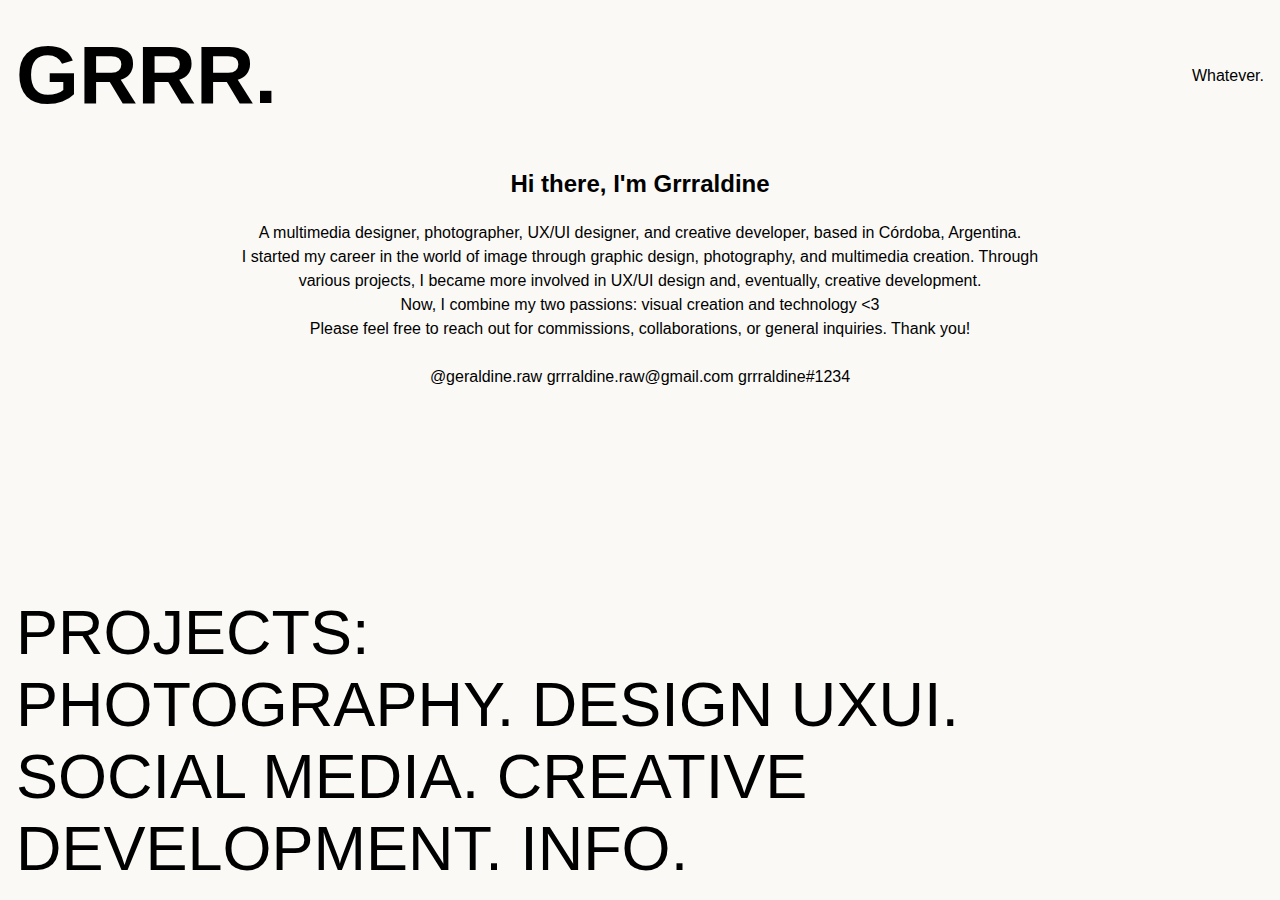
<file: info.html>
<!DOCTYPE html>
<html lang="es">
<head>
  <meta charset="UTF-8">
  <meta name="viewport" content="width=device-width, initial-scale=1.0">
  <title>Info | Grrraldine</title>
  <link rel="stylesheet" href="styles.css">
</head>
<body>
  <div class="container">
    <!-- Header -->
    <header class="header">
      <h1 class="artist-name">
        <a href="index.html" class="home">GRRR.</a>
      </h1>
      <a href="#" class="coso">Whatever.</a>
    </header>
    
    <!-- Main Content -->
    <main class="info-section">
      <h2>Hi there, I'm Grrraldine</h2>
      <div class="info-container">
        <p>A multimedia designer, photographer, UX/UI designer, and creative developer, based in Córdoba, Argentina.</p>
        <p>I started my career in the world of image through graphic design, photography, and multimedia creation. Through various projects, I became more involved in UX/UI design and, eventually, creative development.</p>
        <p>Now, I combine my two passions: visual creation and technology <3</p>
        <p>Please feel free to reach out for commissions, collaborations, or general inquiries. Thank you!</p>
      </div>
      
      <!-- Redes Sociales -->
      <div class="social-links">
        <a href="https://www.instagram.com/geraldine.raw" class="social-link" target="_blank">@geraldine.raw</a>
        <a href="mailto:grrraldine.raw@gmail.com" class="social-link" target="_blank">grrraldine.raw@gmail.com</a>
        <a href="https://discord.com/users/123456789" class="social-link" target="_blank">grrraldine#1234</a>

      </div>
    </main>

    <!-- Footer -->
    <footer>
      <nav class="menu">
        <p class="tittle">Projects:</p>
        <p>
          <a href="index.html">Photography</a>. 
          <a href="#">Design UXUI</a>.
        </p>
        <p>
          <a href="#">Social Media</a>. 
          <a href="#">Creative Development</a>. 
          <a href="#">Info</a>. 
        </p>
      </nav>
    </footer>
  </div>
  <script src="script.js"></script>
</body>
</html>
</file>
<file: styles.css>
/* Reset básico */
* {
    margin: 0;
    padding: 0;
    box-sizing: border-box;
}

html, body {
    width: 100%;
    height: 100%;
    font-family: 'Kanit', sans-serif;
    background-color: #FAF9F6;
}

/* Contenedor principal con Grid */
.container {
    display: grid;
    grid-template-rows: auto auto 0.9fr;
    height: 100vh;
}

/* Header */
.header {
    grid-row: 1;
    display: flex;
    align-items: center;
    justify-content: space-between;
    padding: 1rem 1rem 0 1rem;
}

.artist-name {
    color: #000;
    font-size: 9vh;
    font-weight: 600;
}

.home {
    color: #000;
    text-decoration: none;
}

.coso:hover {
    text-decoration: underline;
}

.coso {
    color: #000;
    text-decoration: none;
}

/* Contenedor de imagen central */
.image-container {
    grid-row: 2;
    display: flex;
    align-items: center;
    justify-content: center;
    width: 70vh;
    height: 45vh;
    margin: auto;
    position: relative;
    overflow: hidden;
}

/* Imagen principal (portada inicial) */
.main-image {
    width: 100%;
    height: 100%;
    object-fit: cover;
}

.hover-image {
    position: absolute;
    top: 0;
    left: 0;
    width: 100%;
    height: 100%;
    object-fit: cover;
    display: none; 
}

/* Menú en la esquina inferior izquierda */
footer { 
    position: fixed;
    bottom: 0; 
    left: 0;
}

.menu {
    grid-row: 3;
    color: #000;
    font-size: 3.4375rem;
    text-transform: uppercase;
    padding: 1rem;
    align-self: end;
    display: grid;
    grid-template-rows: auto auto auto;
}

.menu p {
    font-size: 7vh;
    font-weight: 300;
}

.menu .links {
    display: flex;
    justify-content: space-between;
}

.menu .links a {
    color: #000;
    text-decoration: none;
    margin-right: 1rem;
}

.menu .links a:hover {
    text-decoration: underline;
}

.menu .second-line {
    display: flex;
    justify-content: space-between;
}

.menu .second-line a {
    margin-right: 1rem;
}

.menu .second-line a:hover {
    text-decoration: underline;
}

.menu a {
    color: #000;
    text-decoration: none;
}

.menu a:hover {
    text-decoration: underline;
}

/* Grid para Stuff */
.grid-stuff {
    display: grid;
    grid-template-columns: repeat(4, 1fr);
    gap: 1rem;
    padding: 1rem;
}

/* Grid Editorial */
.grid-editorial {
    display: grid;
    grid-template-columns: repeat(3, 1fr);
    gap: 1rem;
    padding: 1rem;
}

/* Estilo de imágenes */
.grid-item img {
    width: 100%;
    height: auto;
    object-fit: cover;
    cursor: pointer;
    transition: transform 0.3s ease;
}

.grid-item img:hover {
    transform: scale(1.01);
}

.grid-item {
    position: relative;
}

.details {
    position: absolute;
    top: 10px;  
    right: 10px; 
    color: black;
    padding: 5px;
    border-radius: 5px;
    font-size: 1rem;
    text-align: end;
    visibility: hidden;  
    opacity: 0; 
    transition: opacity 0.3s ease, visibility 0.3s ease;  
}

.grid-item:hover .details {
    visibility: visible;
    opacity: 1;  
}

.details p {
    margin: 0;  
}

.modal {
    position: fixed;
    top: 0;
    left: 0;
    width: 100%;
    height: 100%;
    background-color: rgba(0, 0, 0, 0.8);
    display: flex;
    align-items: center;
    justify-content: center;
    z-index: 1000;
    display: none;
}

.modal img {
    max-width: 90%;
    max-height: 90%;
}

/* Mostrar modal */
.modal.active {
    display: flex;
}
.info-section {
    padding: 1rem;
    display: grid;
    grid-template-rows: auto auto auto;
    place-items: center;
    gap: 1rem;
    line-height: 1.5rem;
    padding: 2rem;
    text-align: center;
}

.info-container {
    max-width: 800px;
}
.social-link {
    text-decoration: none;
    color:#000;
    font-weight: 500;
  }
  
  .social-link:hover {
    text-decoration: underline;
  }
  
/* Media Queries */
@media (max-width: 800px) {
    .image-container {
        width: 100%;
    }
}

@media (max-width: 1200px) {
    .grid-editorial {
        grid-template-columns: repeat(2, 1fr); 
    }

    .grid-stuff {
        grid-template-columns: repeat(2, 1fr); 
    }
    .menu p {
        font-size: 5vw;
      }
}

@media (max-width: 800px) {
    .grid-editorial {
        grid-template-columns: 1fr; 
    }
    .details {
        visibility: visible;  
        opacity: 1; 
 
    }
    .grid-item img:hover {
        transform: scale(1);
    }
    
}
</file>
